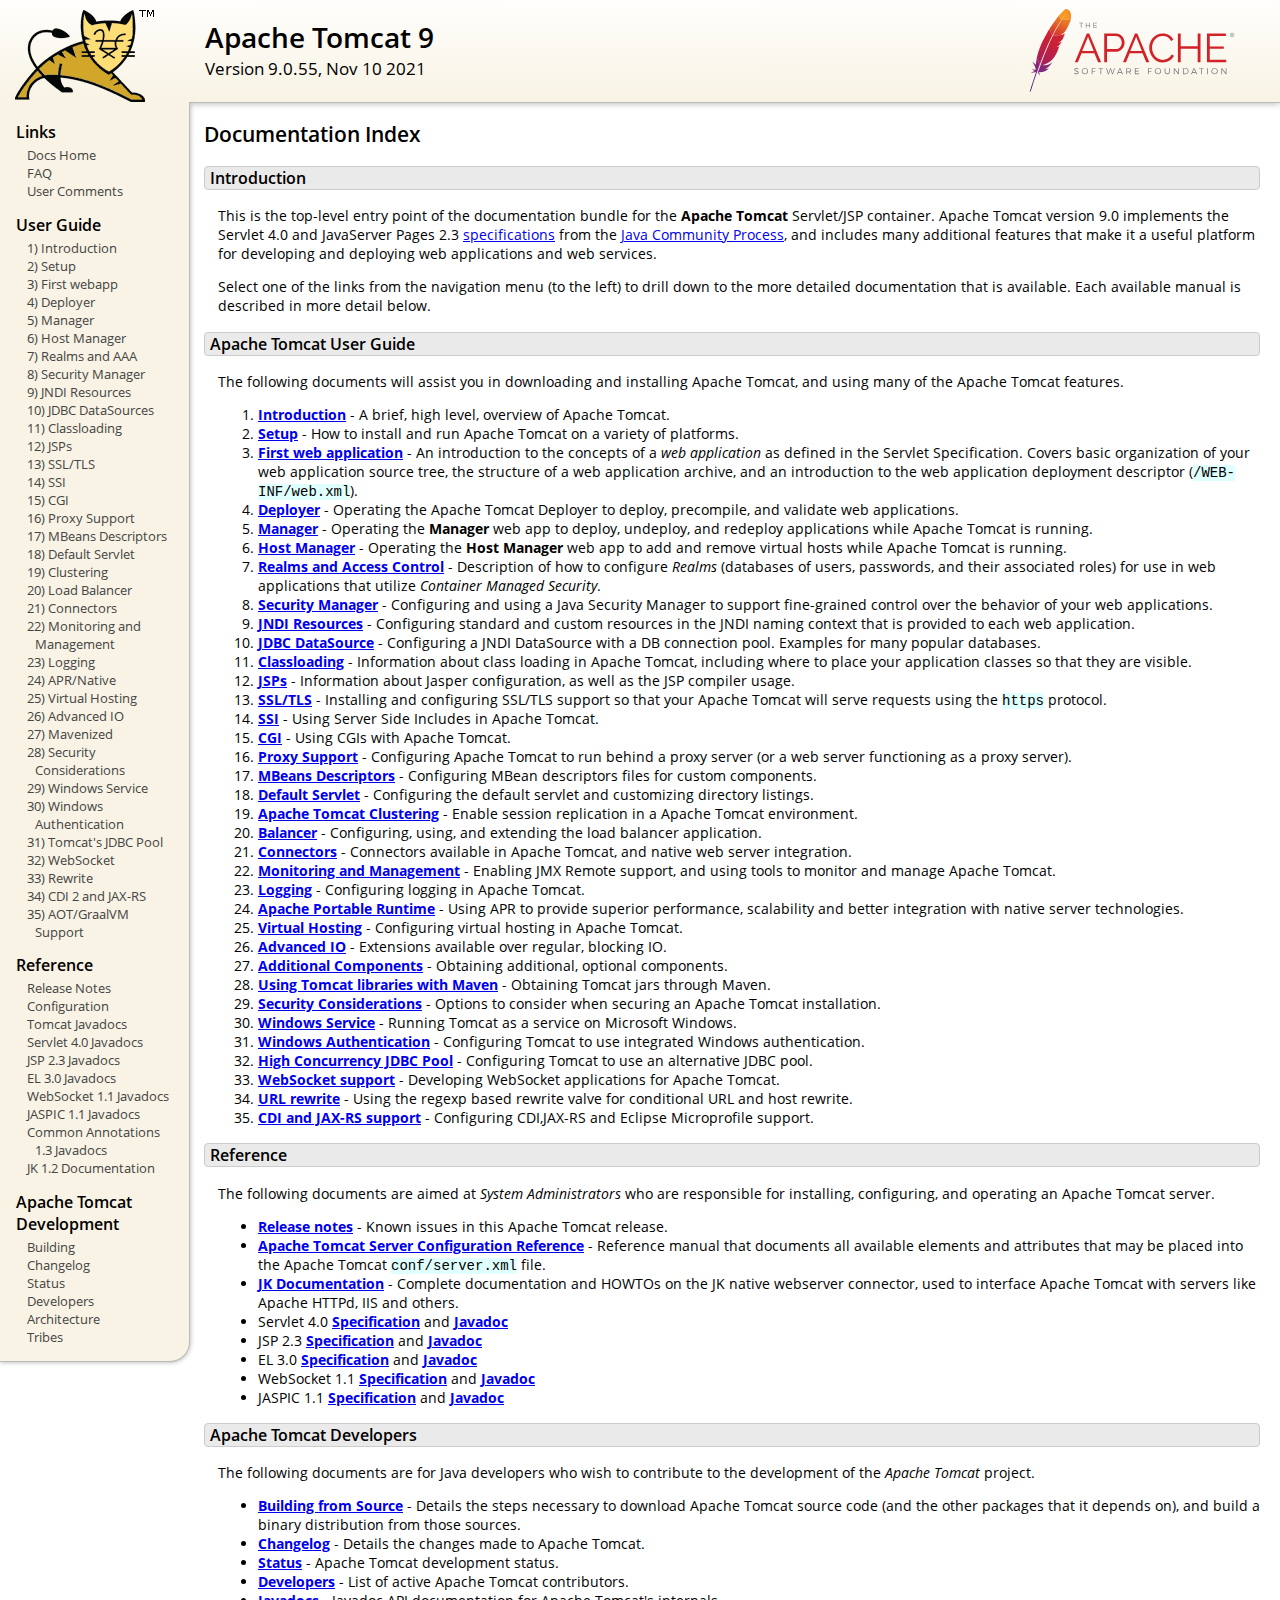
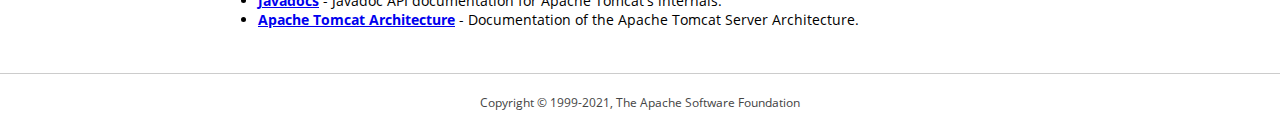
<file: Java Workplace/Template Project/apache-tomcat-9.0.55/webapps/docs/index.html>
<!DOCTYPE html SYSTEM "about:legacy-compat">
<html lang="en"><head><META http-equiv="Content-Type" content="text/html; charset=UTF-8"><link href="./images/docs-stylesheet.css" rel="stylesheet" type="text/css"><title>Apache Tomcat 9 (9.0.55) - Documentation Index</title><meta name="author" content="Craig R. McClanahan"><meta name="author" content="Remy Maucherat"><meta name="author" content="Yoav Shapira"></head><body><div id="wrapper"><header><div id="header"><div><div><div class="logo noPrint"><a href="https://tomcat.apache.org/"><img alt="Tomcat Home" src="./images/tomcat.png"></a></div><div style="height: 1px;"></div><div class="asfLogo noPrint"><a href="https://www.apache.org/" target="_blank"><img src="./images/asf-logo.svg" alt="The Apache Software Foundation" style="width: 266px; height: 83px;"></a></div><h1>Apache Tomcat 9</h1><div class="versionInfo">
            Version 9.0.55,
            <time datetime="2021-11-10">Nov 10 2021</time></div><div style="height: 1px;"></div><div style="clear: left;"></div></div></div></div></header><div id="middle"><div><div id="mainLeft" class="noprint"><div><nav><div><h2>Links</h2><ul><li><a href="index.html">Docs Home</a></li><li><a href="https://wiki.apache.org/tomcat/FAQ">FAQ</a></li><li><a href="#comments_section">User Comments</a></li></ul></div><div><h2>User Guide</h2><ul><li><a href="introduction.html">1) Introduction</a></li><li><a href="setup.html">2) Setup</a></li><li><a href="appdev/index.html">3) First webapp</a></li><li><a href="deployer-howto.html">4) Deployer</a></li><li><a href="manager-howto.html">5) Manager</a></li><li><a href="host-manager-howto.html">6) Host Manager</a></li><li><a href="realm-howto.html">7) Realms and AAA</a></li><li><a href="security-manager-howto.html">8) Security Manager</a></li><li><a href="jndi-resources-howto.html">9) JNDI Resources</a></li><li><a href="jndi-datasource-examples-howto.html">10) JDBC DataSources</a></li><li><a href="class-loader-howto.html">11) Classloading</a></li><li><a href="jasper-howto.html">12) JSPs</a></li><li><a href="ssl-howto.html">13) SSL/TLS</a></li><li><a href="ssi-howto.html">14) SSI</a></li><li><a href="cgi-howto.html">15) CGI</a></li><li><a href="proxy-howto.html">16) Proxy Support</a></li><li><a href="mbeans-descriptors-howto.html">17) MBeans Descriptors</a></li><li><a href="default-servlet.html">18) Default Servlet</a></li><li><a href="cluster-howto.html">19) Clustering</a></li><li><a href="balancer-howto.html">20) Load Balancer</a></li><li><a href="connectors.html">21) Connectors</a></li><li><a href="monitoring.html">22) Monitoring and Management</a></li><li><a href="logging.html">23) Logging</a></li><li><a href="apr.html">24) APR/Native</a></li><li><a href="virtual-hosting-howto.html">25) Virtual Hosting</a></li><li><a href="aio.html">26) Advanced IO</a></li><li><a href="maven-jars.html">27) Mavenized</a></li><li><a href="security-howto.html">28) Security Considerations</a></li><li><a href="windows-service-howto.html">29) Windows Service</a></li><li><a href="windows-auth-howto.html">30) Windows Authentication</a></li><li><a href="jdbc-pool.html">31) Tomcat's JDBC Pool</a></li><li><a href="web-socket-howto.html">32) WebSocket</a></li><li><a href="rewrite.html">33) Rewrite</a></li><li><a href="cdi.html">34) CDI 2 and JAX-RS</a></li><li><a href="graal.html">35) AOT/GraalVM Support</a></li></ul></div><div><h2>Reference</h2><ul><li><a href="RELEASE-NOTES.txt">Release Notes</a></li><li><a href="config/index.html">Configuration</a></li><li><a href="api/index.html">Tomcat Javadocs</a></li><li><a href="servletapi/index.html">Servlet 4.0 Javadocs</a></li><li><a href="jspapi/index.html">JSP 2.3 Javadocs</a></li><li><a href="elapi/index.html">EL 3.0 Javadocs</a></li><li><a href="websocketapi/index.html">WebSocket 1.1 Javadocs</a></li><li><a href="jaspicapi/index.html">JASPIC 1.1 Javadocs</a></li><li><a href="annotationapi/index.html">Common Annotations 1.3 Javadocs</a></li><li><a href="https://tomcat.apache.org/connectors-doc/">JK 1.2 Documentation</a></li></ul></div><div><h2>Apache Tomcat Development</h2><ul><li><a href="building.html">Building</a></li><li><a href="changelog.html">Changelog</a></li><li><a href="https://wiki.apache.org/tomcat/TomcatVersions">Status</a></li><li><a href="developers.html">Developers</a></li><li><a href="architecture/index.html">Architecture</a></li><li><a href="tribes/introduction.html">Tribes</a></li></ul></div></nav></div></div><div id="mainRight"><div id="content"><h2>Documentation Index</h2><h3 id="Introduction">Introduction</h3><div class="text">

<p>This is the top-level entry point of the documentation bundle for the
<strong>Apache Tomcat</strong> Servlet/JSP container.  Apache Tomcat version
9.0 implements the Servlet 4.0 and JavaServer Pages 2.3
<a href="https://wiki.apache.org/tomcat/Specifications">specifications</a> from the
<a href="https://www.jcp.org">Java Community Process</a>, and includes many
additional features that make it a useful platform for developing and deploying
web applications and web services.</p>

<p>Select one of the links from the navigation menu (to the left) to drill
down to the more detailed documentation that is available.  Each available
manual is described in more detail below.</p>

</div><h3 id="Apache_Tomcat_User_Guide">Apache Tomcat User Guide</h3><div class="text">

<p>The following documents will assist you in downloading and installing
Apache Tomcat, and using many of the Apache Tomcat features.</p>

<ol>
<li><a href="introduction.html"><strong>Introduction</strong></a> - A
    brief, high level, overview of Apache Tomcat.</li>
<li><a href="setup.html"><strong>Setup</strong></a> - How to install and run
    Apache Tomcat on a variety of platforms.</li>
<li><a href="appdev/index.html"><strong>First web application</strong></a>
    - An introduction to the concepts of a <em>web application</em> as defined
    in the Servlet Specification.  Covers basic organization of your web application
    source tree, the structure of a web application archive, and an
    introduction to the web application deployment descriptor
    (<code>/WEB-INF/web.xml</code>).</li>
<li><a href="deployer-howto.html"><strong>Deployer</strong></a> -
    Operating the Apache Tomcat Deployer to deploy, precompile, and validate web
    applications.</li>
<li><a href="manager-howto.html"><strong>Manager</strong></a> -
    Operating the <strong>Manager</strong> web app to deploy, undeploy, and
    redeploy applications while Apache Tomcat is running.</li>
<li><a href="host-manager-howto.html"><strong>Host Manager</strong></a> -
    Operating the <strong>Host Manager</strong> web app to add and remove
    virtual hosts while Apache Tomcat is running.</li>
<li><a href="realm-howto.html"><strong>Realms and Access Control</strong></a>
    - Description of how to configure <em>Realms</em> (databases of users,
    passwords, and their associated roles) for use in web applications that
    utilize <em>Container Managed Security</em>.</li>
<li><a href="security-manager-howto.html"><strong>Security Manager</strong></a>
    - Configuring and using a Java Security Manager to
    support fine-grained control over the behavior of your web applications.
    </li>
<li><a href="jndi-resources-howto.html"><strong>JNDI Resources</strong></a>
    - Configuring standard and custom resources in the JNDI naming context
    that is provided to each web application.</li>
<li><a href="jndi-datasource-examples-howto.html">
    <strong>JDBC DataSource</strong></a>
    - Configuring a JNDI DataSource with a DB connection pool.
    Examples for many popular databases.</li>
<li><a href="class-loader-howto.html"><strong>Classloading</strong></a>
    - Information about class loading in Apache Tomcat, including where to place
    your application classes so that they are visible.</li>
<li><a href="jasper-howto.html"><strong>JSPs</strong></a>
    - Information about Jasper configuration, as well as the JSP compiler
    usage.</li>
<li><a href="ssl-howto.html"><strong>SSL/TLS</strong></a> -
    Installing and configuring SSL/TLS support so that your Apache Tomcat will
    serve requests using the <code>https</code> protocol.</li>
<li><a href="ssi-howto.html"><strong>SSI</strong></a> -
    Using Server Side Includes in Apache Tomcat.</li>
<li><a href="cgi-howto.html"><strong>CGI</strong></a> -
    Using CGIs with Apache Tomcat.</li>
<li><a href="proxy-howto.html"><strong>Proxy Support</strong></a> -
    Configuring Apache Tomcat to run behind a proxy server (or a web server
    functioning as a proxy server).</li>
<li><a href="mbeans-descriptors-howto.html"><strong>MBeans Descriptors</strong></a> -
    Configuring MBean descriptors files for custom components.</li>
<li><a href="default-servlet.html"><strong>Default Servlet</strong></a> -
    Configuring the default servlet and customizing directory listings.</li>
<li><a href="cluster-howto.html"><strong>Apache Tomcat Clustering</strong></a> -
    Enable session replication in a Apache Tomcat environment.</li>
<li><a href="balancer-howto.html"><strong>Balancer</strong></a> -
    Configuring, using, and extending the load balancer application.</li>
<li><a href="connectors.html"><strong>Connectors</strong></a> -
    Connectors available in Apache Tomcat, and native web server integration.</li>
<li><a href="monitoring.html"><strong>Monitoring and Management</strong></a> -
    Enabling JMX Remote support, and using tools to monitor and manage Apache Tomcat.</li>
<li><a href="logging.html"><strong>Logging</strong></a> -
    Configuring logging in Apache Tomcat.</li>
<li><a href="apr.html"><strong>Apache Portable Runtime</strong></a> -
    Using APR to provide superior performance, scalability and better
    integration with native server technologies.</li>
<li><a href="virtual-hosting-howto.html"><strong>Virtual Hosting</strong></a> -
    Configuring virtual hosting in Apache Tomcat.</li>
<li><a href="aio.html"><strong>Advanced IO</strong></a> -
    Extensions available over regular, blocking IO.</li>
<li><a href="extras.html"><strong>Additional Components</strong></a> -
    Obtaining additional, optional components.</li>
<li><a href="maven-jars.html"><strong>Using Tomcat libraries with Maven</strong></a> -
    Obtaining Tomcat jars through Maven.</li>
<li><a href="security-howto.html"><strong>Security Considerations</strong></a> -
    Options to consider when securing an Apache Tomcat installation.</li>
<li><a href="windows-service-howto.html"><strong>Windows Service</strong></a> -
    Running Tomcat as a service on Microsoft Windows.</li>
<li><a href="windows-auth-howto.html"><strong>Windows Authentication</strong></a> -
    Configuring Tomcat to use integrated Windows authentication.</li>
<li><a href="jdbc-pool.html"><strong>High Concurrency JDBC Pool</strong></a> -
    Configuring Tomcat to use an alternative JDBC pool.</li>
<li><a href="web-socket-howto.html"><strong>WebSocket support</strong></a> -
    Developing WebSocket applications for Apache Tomcat.</li>
<li><a href="rewrite.html"><strong>URL rewrite</strong></a> -
    Using the regexp based rewrite valve for conditional URL and host rewrite.</li>
<li><a href="cdi.html"><strong>CDI and JAX-RS support</strong></a> -
    Configuring CDI,JAX-RS and Eclipse Microprofile support.</li>
</ol>

</div><h3 id="Reference">Reference</h3><div class="text">

<p>The following documents are aimed at <em>System Administrators</em> who
are responsible for installing, configuring, and operating an Apache Tomcat server.
</p>
<ul>
<li><a href="RELEASE-NOTES.txt"><strong>Release notes</strong></a>
    - Known issues in this Apache Tomcat release.
    </li>
<li><a href="config/index.html"><strong>Apache Tomcat Server Configuration Reference</strong></a>
    - Reference manual that documents all available elements and attributes
      that may be placed into the Apache Tomcat <code>conf/server.xml</code> file.
    </li>
<li><a href="https://tomcat.apache.org/connectors-doc/index.html"><strong>JK Documentation</strong></a>
    - Complete documentation and HOWTOs on the JK native webserver connector,
      used to interface Apache Tomcat with servers like Apache HTTPd, IIS
      and others.</li>
<li>Servlet 4.0
    <a href="https://jcp.org/aboutJava/communityprocess/final/jsr369/index.html">
    <strong>Specification</strong></a> and
    <a href="https://javaee.github.io/javaee-spec/javadocs/javax/servlet/package-summary.html">
    <strong>Javadoc</strong></a>
    </li>
<li>JSP 2.3
    <a href="https://jcp.org/aboutJava/communityprocess/mrel/jsr245/index2.html">
    <strong>Specification</strong></a> and
    <a href="http://docs.oracle.com/javaee/7/api/javax/servlet/jsp/package-summary.html">
    <strong>Javadoc</strong></a>
    </li>
<li>EL 3.0
    <a href="https://jcp.org/aboutJava/communityprocess/final/jsr341/index.html">
    <strong>Specification</strong></a> and
    <a href="http://docs.oracle.com/javaee/7/api/javax/el/package-summary.html">
    <strong>Javadoc</strong></a>
    </li>
<li>WebSocket 1.1
    <a href="https://jcp.org/aboutJava/communityprocess/mrel/jsr356/index.html">
    <strong>Specification</strong></a> and
    <a href="http://docs.oracle.com/javaee/7/api/javax/websocket/package-summary.html">
    <strong>Javadoc</strong></a>
    </li>
<li>JASPIC 1.1
    <a href="https://jcp.org/aboutJava/communityprocess/mrel/jsr196/index.html">
    <strong>Specification</strong></a> and
    <a href="http://docs.oracle.com/javaee/7/api/javax/security/auth/message/package-summary.html">
    <strong>Javadoc</strong></a>
    </li>
</ul>

</div><h3 id="Apache_Tomcat_Developers">Apache Tomcat Developers</h3><div class="text">

<p>The following documents are for Java developers who wish to contribute to
the development of the <em>Apache Tomcat</em> project.</p>
<ul>
<li><a href="building.html"><strong>Building from Source</strong></a> -
    Details the steps necessary to download Apache Tomcat source code (and the
    other packages that it depends on), and build a binary distribution from
    those sources.
    </li>
<li><a href="changelog.html"><strong>Changelog</strong></a> - Details the
    changes made to Apache Tomcat.
    </li>
<li><a href="https://wiki.apache.org/tomcat/TomcatVersions"><strong>Status</strong></a> -
    Apache Tomcat development status.
    </li>
<li><a href="developers.html"><strong>Developers</strong></a> - List of active
    Apache Tomcat contributors.
    </li>
<li><a href="api/index.html"><strong>Javadocs</strong></a>
    - Javadoc API documentation for Apache Tomcat's internals.</li>
<li><a href="architecture/index.html"><strong>Apache Tomcat Architecture</strong></a>
    - Documentation of the Apache Tomcat Server Architecture.</li>
</ul>

</div></div></div></div></div><footer><div id="footer">
    Copyright &copy; 1999-2021, The Apache Software Foundation
    </div></footer></div></body></html>
</file>
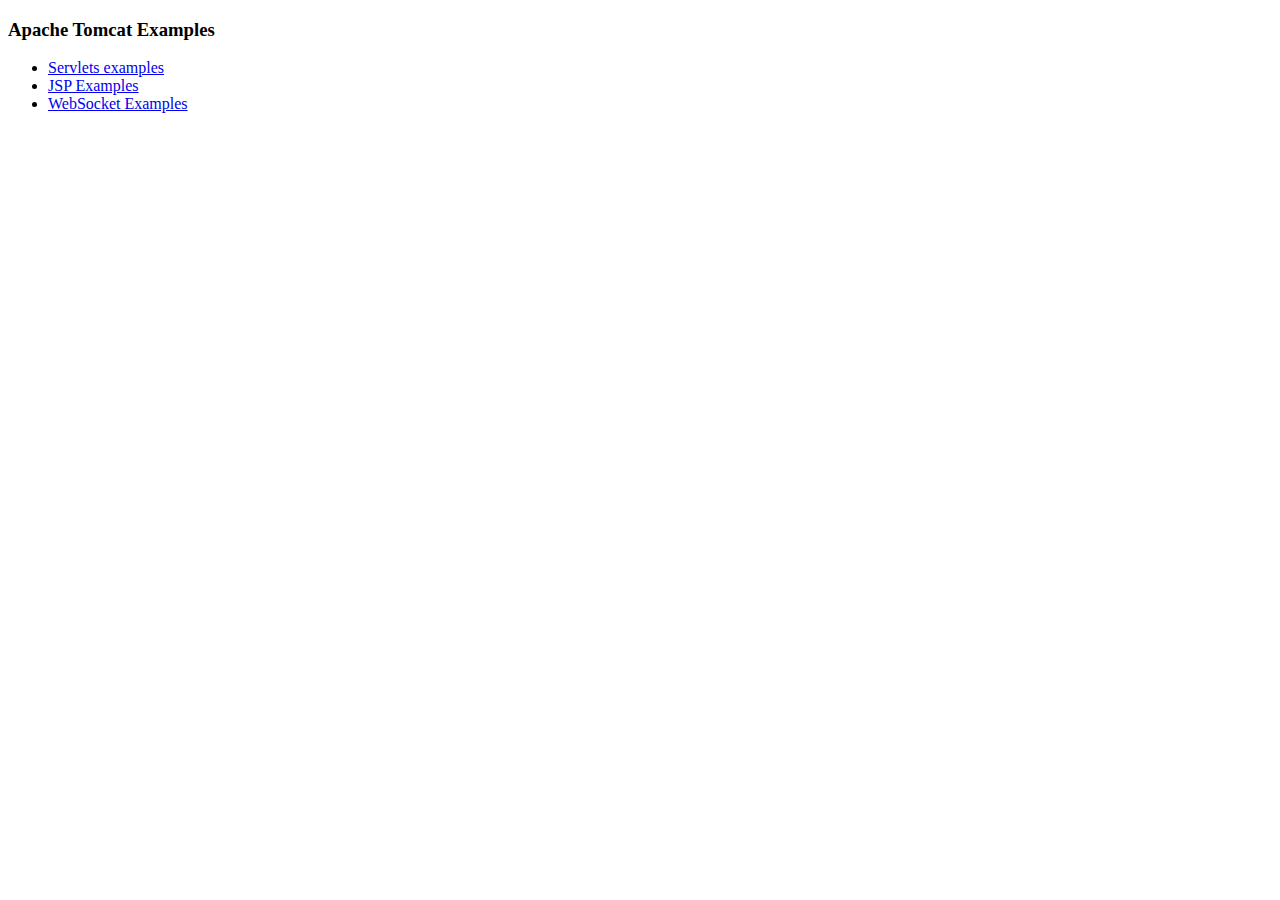
<file: Java Workplace/Template Project/apache-tomcat-9.0.55/webapps/examples/index.html>
<!--
  Licensed to the Apache Software Foundation (ASF) under one or more
  contributor license agreements.  See the NOTICE file distributed with
  this work for additional information regarding copyright ownership.
  The ASF licenses this file to You under the Apache License, Version 2.0
  (the "License"); you may not use this file except in compliance with
  the License.  You may obtain a copy of the License at

      http://www.apache.org/licenses/LICENSE-2.0

  Unless required by applicable law or agreed to in writing, software
  distributed under the License is distributed on an "AS IS" BASIS,
  WITHOUT WARRANTIES OR CONDITIONS OF ANY KIND, either express or implied.
  See the License for the specific language governing permissions and
  limitations under the License.
-->
<!DOCTYPE HTML><html lang="en"><head>
<meta charset="UTF-8">
<title>Apache Tomcat Examples</title>
</head>
<body>
<p>
<h3>Apache Tomcat Examples</H3>
<p></p>
<ul>
<li><a href="servlets">Servlets examples</a></li>
<li><a href="jsp">JSP Examples</a></li>
<li><a href="websocket/index.xhtml">WebSocket Examples</a></li>
</ul>
</body></html>
</file>
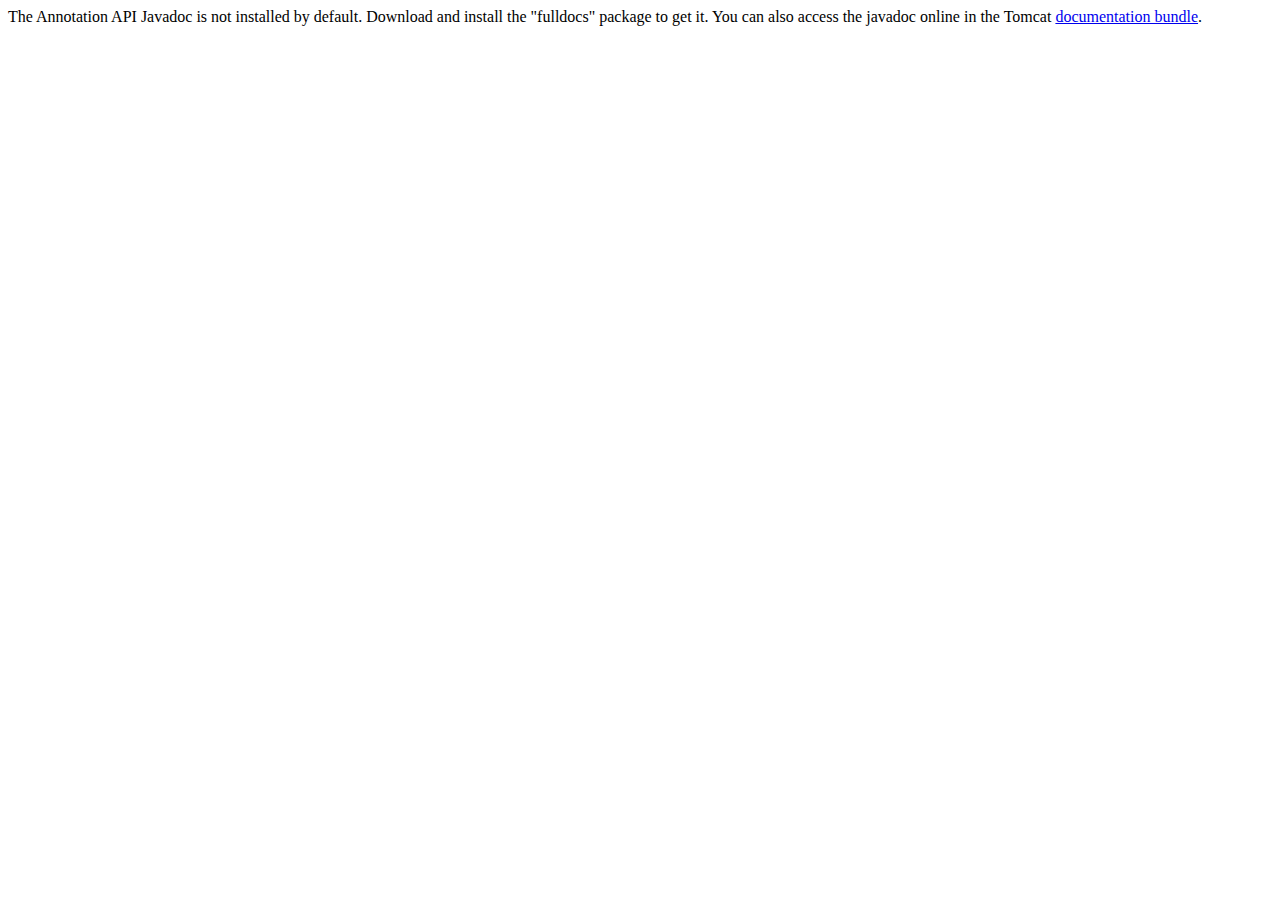
<file: Java Workplace/Template Project/apache-tomcat-9.0.55/webapps/docs/annotationapi/index.html>
<!--
  Licensed to the Apache Software Foundation (ASF) under one or more
  contributor license agreements.  See the NOTICE file distributed with
  this work for additional information regarding copyright ownership.
  The ASF licenses this file to You under the Apache License, Version 2.0
  (the "License"); you may not use this file except in compliance with
  the License.  You may obtain a copy of the License at

      http://www.apache.org/licenses/LICENSE-2.0

  Unless required by applicable law or agreed to in writing, software
  distributed under the License is distributed on an "AS IS" BASIS,
  WITHOUT WARRANTIES OR CONDITIONS OF ANY KIND, either express or implied.
  See the License for the specific language governing permissions and
  limitations under the License.
-->
<!DOCTYPE html>
<html>
<head>
    <meta charset="UTF-8" />
    <title>API docs</title>
</head>

<body>

The Annotation API Javadoc is not installed by default. Download and install
the "fulldocs" package to get it.

You can also access the javadoc online in the Tomcat
<a href="https://tomcat.apache.org/tomcat-9.0-doc/">
    documentation bundle</a>.

</body>
</html>
</file>
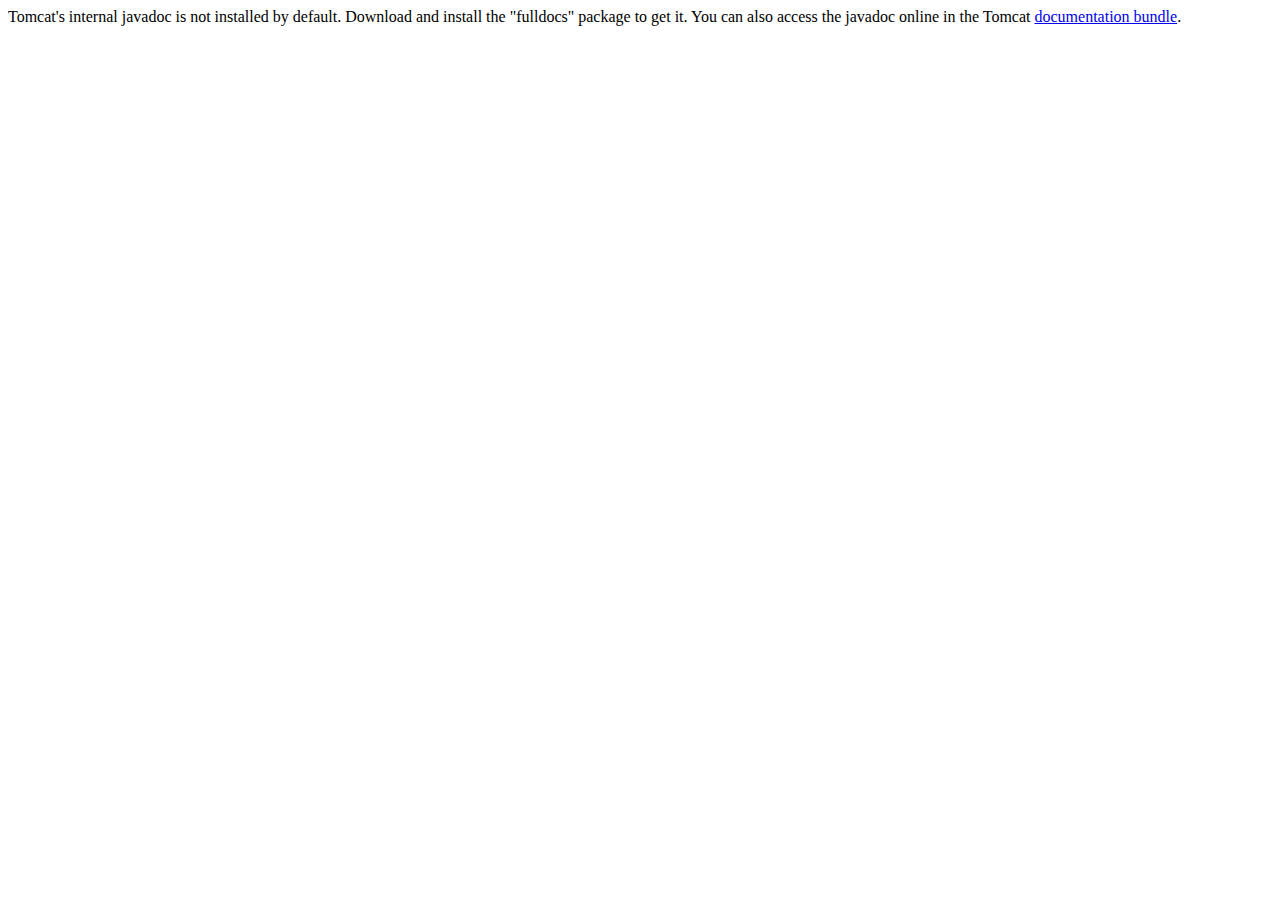
<file: Java Workplace/Template Project/apache-tomcat-9.0.55/webapps/docs/api/index.html>
<!--
  Licensed to the Apache Software Foundation (ASF) under one or more
  contributor license agreements.  See the NOTICE file distributed with
  this work for additional information regarding copyright ownership.
  The ASF licenses this file to You under the Apache License, Version 2.0
  (the "License"); you may not use this file except in compliance with
  the License.  You may obtain a copy of the License at

      http://www.apache.org/licenses/LICENSE-2.0

  Unless required by applicable law or agreed to in writing, software
  distributed under the License is distributed on an "AS IS" BASIS,
  WITHOUT WARRANTIES OR CONDITIONS OF ANY KIND, either express or implied.
  See the License for the specific language governing permissions and
  limitations under the License.
-->
<!DOCTYPE html>
<html>
    <head>
    <meta charset="UTF-8" />
    <title>API docs</title>
</head>

<body>

Tomcat's internal javadoc is not installed by default. Download and install
the "fulldocs" package to get it.

You can also access the javadoc online in the Tomcat
<a href="https://tomcat.apache.org/tomcat-9.0-doc/">
documentation bundle</a>.

</body>
</html>
</file>
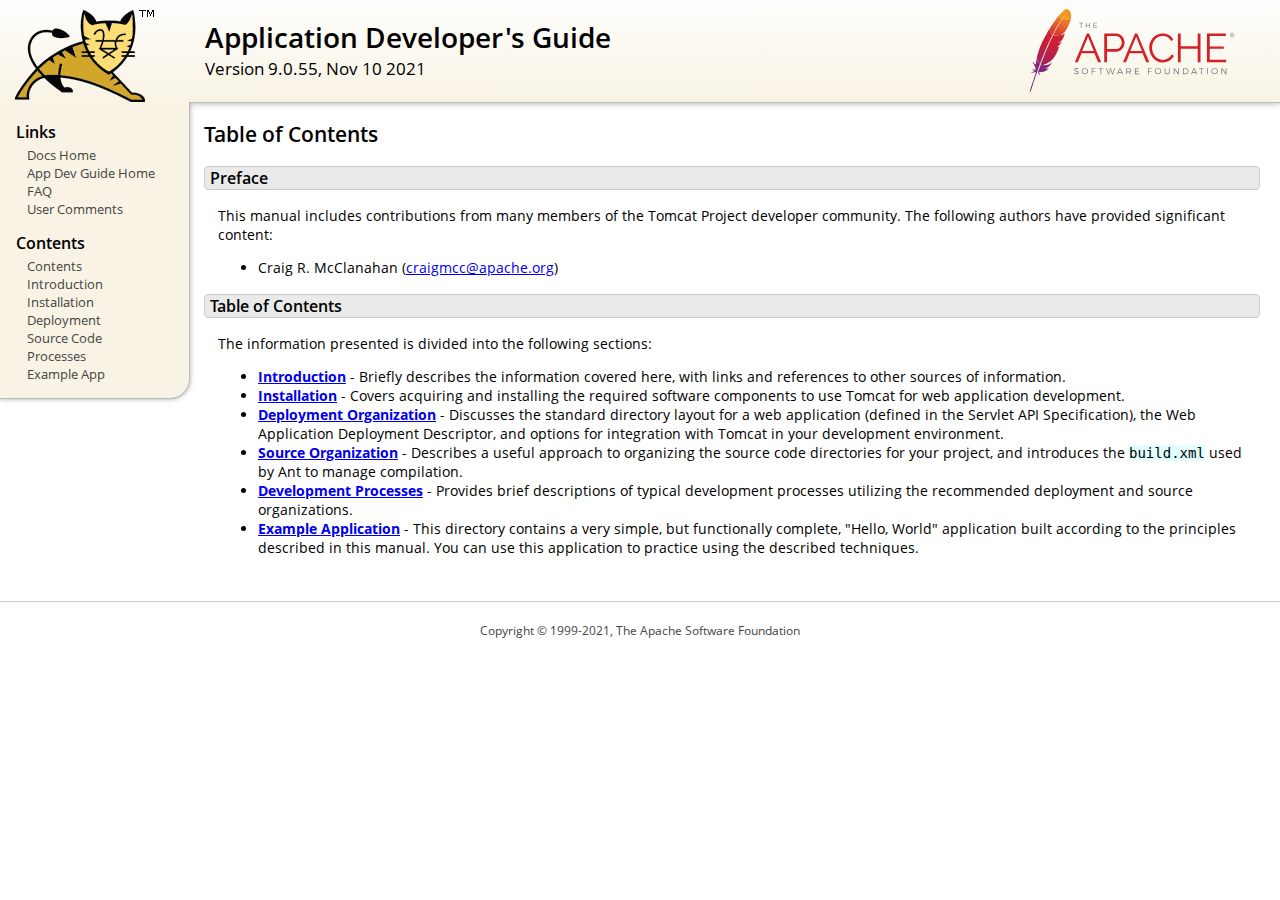
<file: Java Workplace/Template Project/apache-tomcat-9.0.55/webapps/docs/appdev/index.html>
<!DOCTYPE html SYSTEM "about:legacy-compat">
<html lang="en"><head><META http-equiv="Content-Type" content="text/html; charset=UTF-8"><link href="../images/docs-stylesheet.css" rel="stylesheet" type="text/css"><title>Application Developer's Guide (9.0.55) - Table of Contents</title><meta name="author" content="Craig R. McClanahan"></head><body><div id="wrapper"><header><div id="header"><div><div><div class="logo noPrint"><a href="https://tomcat.apache.org/"><img alt="Tomcat Home" src="../images/tomcat.png"></a></div><div style="height: 1px;"></div><div class="asfLogo noPrint"><a href="https://www.apache.org/" target="_blank"><img src="../images/asf-logo.svg" alt="The Apache Software Foundation" style="width: 266px; height: 83px;"></a></div><h1>Application Developer's Guide</h1><div class="versionInfo">
            Version 9.0.55,
            <time datetime="2021-11-10">Nov 10 2021</time></div><div style="height: 1px;"></div><div style="clear: left;"></div></div></div></div></header><div id="middle"><div><div id="mainLeft" class="noprint"><div><nav><div><h2>Links</h2><ul><li><a href="../index.html">Docs Home</a></li><li><a href="index.html">App Dev Guide Home</a></li><li><a href="https://wiki.apache.org/tomcat/FAQ">FAQ</a></li><li><a href="#comments_section">User Comments</a></li></ul></div><div><h2>Contents</h2><ul><li><a href="index.html">Contents</a></li><li><a href="introduction.html">Introduction</a></li><li><a href="installation.html">Installation</a></li><li><a href="deployment.html">Deployment</a></li><li><a href="source.html">Source Code</a></li><li><a href="processes.html">Processes</a></li><li><a href="sample/">Example App</a></li></ul></div></nav></div></div><div id="mainRight"><div id="content"><h2>Table of Contents</h2><h3 id="Preface">Preface</h3><div class="text">

<p>This manual includes contributions from many members of the Tomcat Project
developer community.  The following authors have provided significant content:
</p>
<ul>
<li>Craig R. McClanahan
    (<a href="mailto:craigmcc@apache.org">craigmcc@apache.org</a>)</li>
</ul>

</div><h3 id="Table_of_Contents">Table of Contents</h3><div class="text">

<p>The information presented is divided into the following sections:</p>
<ul>
<li><a href="introduction.html"><strong>Introduction</strong></a> -
    Briefly describes the information covered here, with
    links and references to other sources of information.</li>
<li><a href="installation.html"><strong>Installation</strong></a> -
    Covers acquiring and installing the required software
    components to use Tomcat for web application development.</li>
<li><a href="deployment.html"><strong>Deployment Organization</strong></a> -
    Discusses the standard directory layout for a web application
    (defined in the Servlet API Specification), the Web Application
    Deployment Descriptor, and options for integration with Tomcat
    in your development environment.</li>
<li><a href="source.html"><strong>Source Organization</strong></a> -
    Describes a useful approach to organizing the source code
    directories for your project, and introduces the
    <code>build.xml</code> used by Ant to manage compilation.</li>
<li><a href="processes.html"><strong>Development Processes</strong></a> -
    Provides brief descriptions of typical development processes
    utilizing the recommended deployment and source organizations.</li>
<li><a href="sample/" target="_blank"><strong>Example Application</strong></a> -
    This directory contains a very simple, but functionally complete,
    "Hello, World" application built according to the principles
    described in this manual.  You can use this application to
    practice using the described techniques.</li>
</ul>

</div></div></div></div></div><footer><div id="footer">
    Copyright &copy; 1999-2021, The Apache Software Foundation
    </div></footer></div></body></html>
</file>
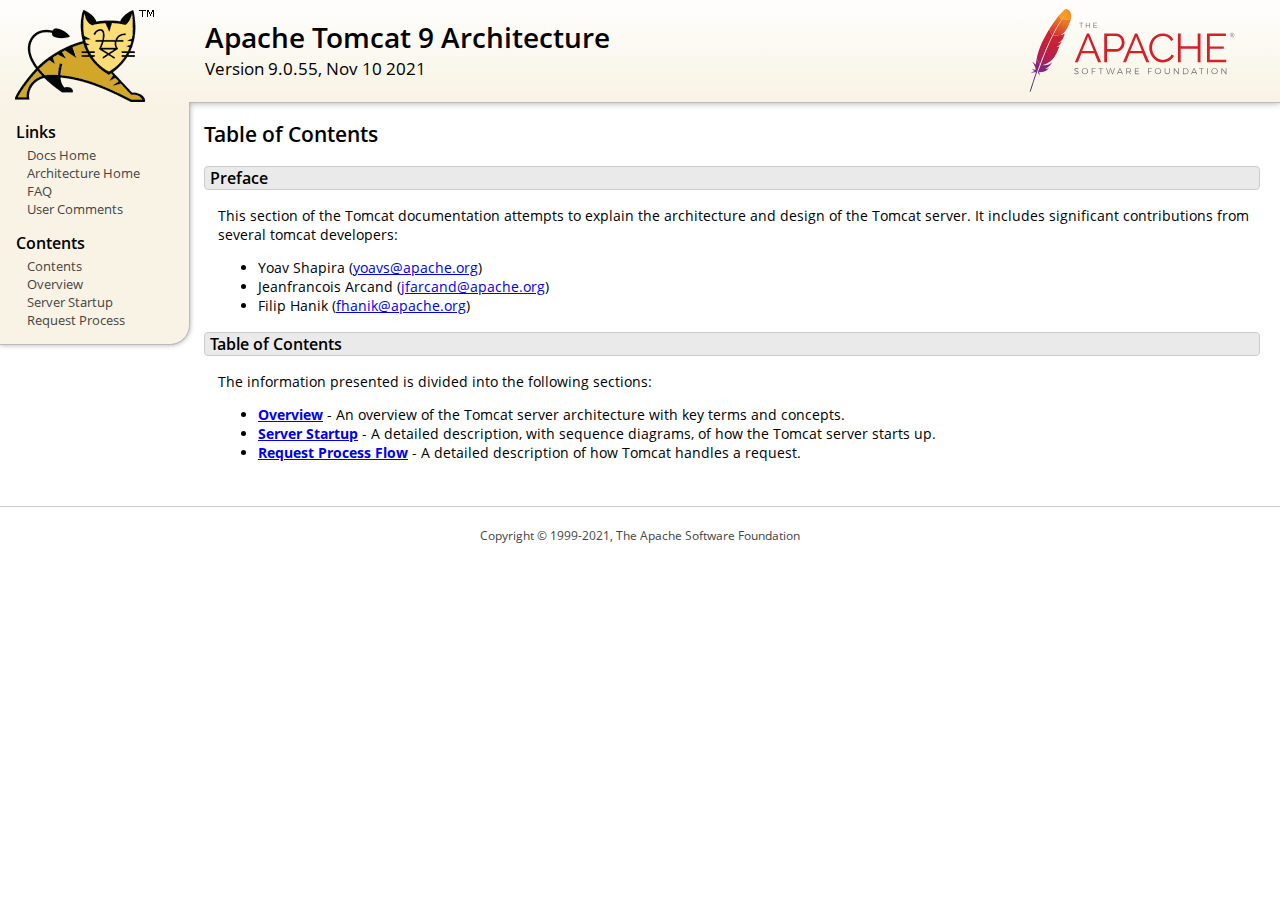
<file: Java Workplace/Template Project/apache-tomcat-9.0.55/webapps/docs/architecture/index.html>
<!DOCTYPE html SYSTEM "about:legacy-compat">
<html lang="en"><head><META http-equiv="Content-Type" content="text/html; charset=UTF-8"><link href="../images/docs-stylesheet.css" rel="stylesheet" type="text/css"><title>Apache Tomcat 9 Architecture (9.0.55) - Table of Contents</title><meta name="author" content="Yoav Shapira"></head><body><div id="wrapper"><header><div id="header"><div><div><div class="logo noPrint"><a href="https://tomcat.apache.org/"><img alt="Tomcat Home" src="../images/tomcat.png"></a></div><div style="height: 1px;"></div><div class="asfLogo noPrint"><a href="https://www.apache.org/" target="_blank"><img src="../images/asf-logo.svg" alt="The Apache Software Foundation" style="width: 266px; height: 83px;"></a></div><h1>Apache Tomcat 9 Architecture</h1><div class="versionInfo">
            Version 9.0.55,
            <time datetime="2021-11-10">Nov 10 2021</time></div><div style="height: 1px;"></div><div style="clear: left;"></div></div></div></div></header><div id="middle"><div><div id="mainLeft" class="noprint"><div><nav><div><h2>Links</h2><ul><li><a href="../index.html">Docs Home</a></li><li><a href="index.html">Architecture Home</a></li><li><a href="https://wiki.apache.org/tomcat/FAQ">FAQ</a></li><li><a href="#comments_section">User Comments</a></li></ul></div><div><h2>Contents</h2><ul><li><a href="index.html">Contents</a></li><li><a href="overview.html">Overview</a></li><li><a href="startup.html">Server Startup</a></li><li><a href="requestProcess.html">Request Process</a></li></ul></div></nav></div></div><div id="mainRight"><div id="content"><h2>Table of Contents</h2><h3 id="Preface">Preface</h3><div class="text">

<p>This section of the Tomcat documentation attempts to explain
the architecture and design of the Tomcat server.  It includes significant
contributions from several tomcat developers:
</p>
<ul>
<li>Yoav Shapira
    (<a href="mailto:yoavs@apache.org">yoavs@apache.org</a>)</li>
<li>Jeanfrancois Arcand
    (<a href="mailto:jfarcand@apache.org">jfarcand@apache.org</a>)</li>
<li>Filip Hanik
    (<a href="mailto:fhanik@apache.org">fhanik@apache.org</a>)</li>
</ul>

</div><h3 id="Table_of_Contents">Table of Contents</h3><div class="text">

<p>The information presented is divided into the following sections:</p>
<ul>
<li><a href="overview.html"><strong>Overview</strong></a> -
    An overview of the Tomcat server architecture with key terms
    and concepts.</li>
<li><a href="startup.html"><strong>Server Startup</strong></a> -
    A detailed description, with sequence diagrams, of how the Tomcat
    server starts up.</li>
<li><a href="requestProcess.html"><strong>Request Process Flow</strong></a> -
    A detailed description of how Tomcat handles a request.</li>
</ul>

</div></div></div></div></div><footer><div id="footer">
    Copyright &copy; 1999-2021, The Apache Software Foundation
    </div></footer></div></body></html>
</file>
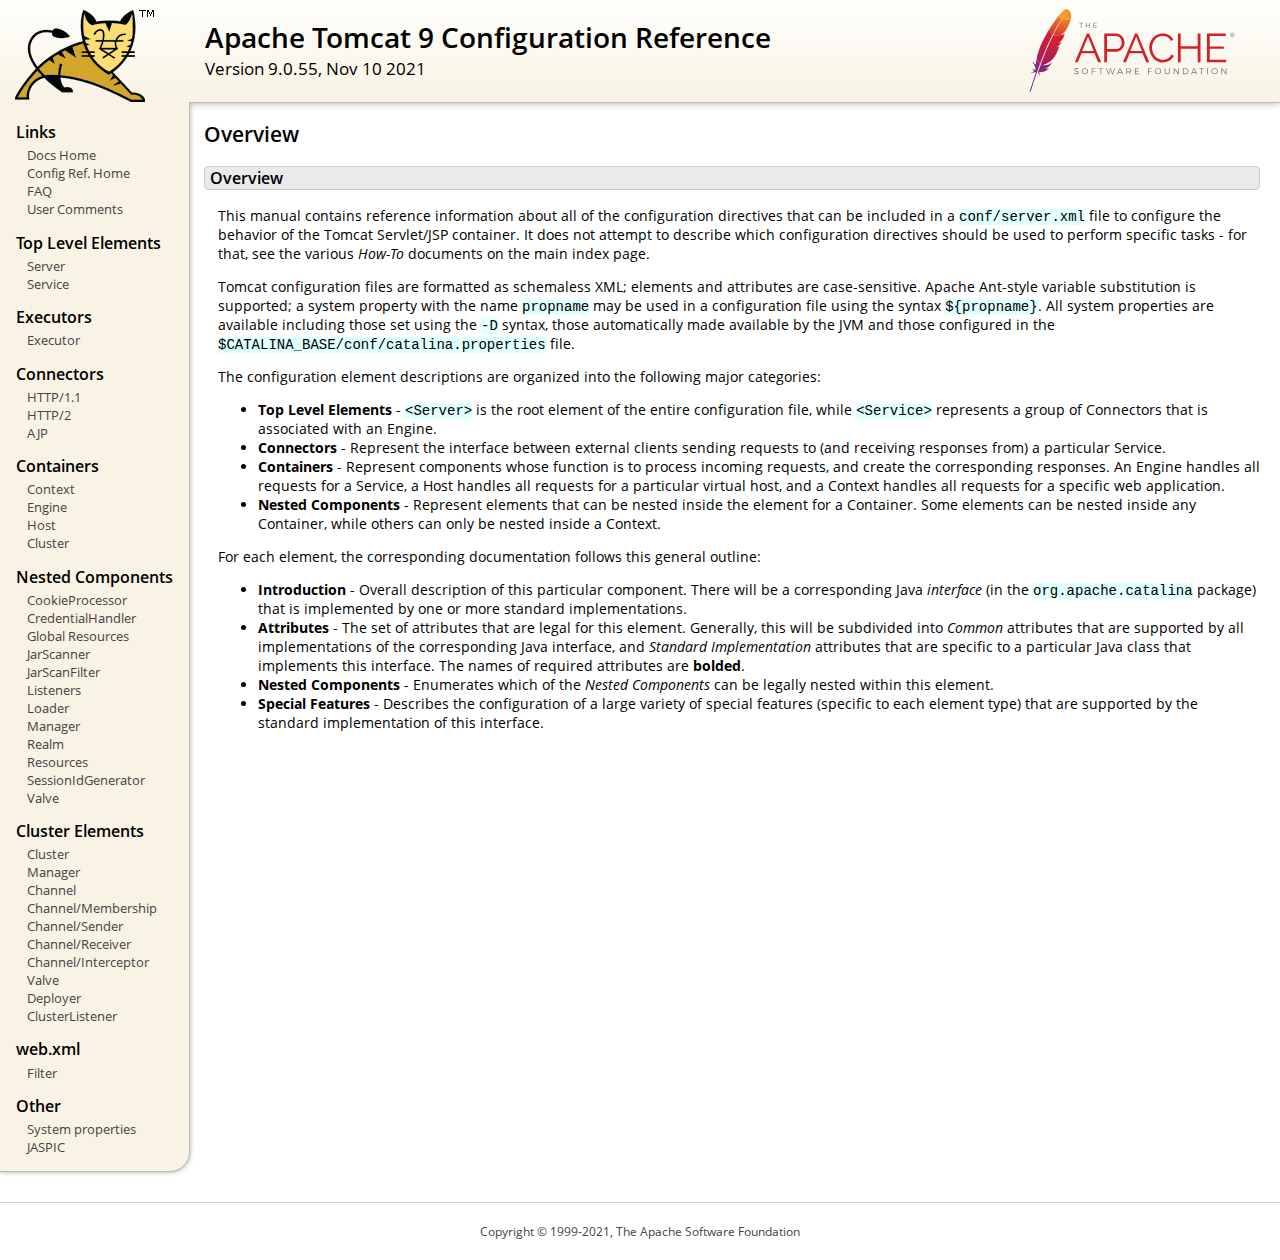
<file: Java Workplace/Template Project/apache-tomcat-9.0.55/webapps/docs/config/index.html>
<!DOCTYPE html SYSTEM "about:legacy-compat">
<html lang="en"><head><META http-equiv="Content-Type" content="text/html; charset=UTF-8"><link href="../images/docs-stylesheet.css" rel="stylesheet" type="text/css"><title>Apache Tomcat 9 Configuration Reference (9.0.55) - Overview</title><meta name="author" content="Craig R. McClanahan"></head><body><div id="wrapper"><header><div id="header"><div><div><div class="logo noPrint"><a href="https://tomcat.apache.org/"><img alt="Tomcat Home" src="../images/tomcat.png"></a></div><div style="height: 1px;"></div><div class="asfLogo noPrint"><a href="https://www.apache.org/" target="_blank"><img src="../images/asf-logo.svg" alt="The Apache Software Foundation" style="width: 266px; height: 83px;"></a></div><h1>Apache Tomcat 9 Configuration Reference</h1><div class="versionInfo">
            Version 9.0.55,
            <time datetime="2021-11-10">Nov 10 2021</time></div><div style="height: 1px;"></div><div style="clear: left;"></div></div></div></div></header><div id="middle"><div><div id="mainLeft" class="noprint"><div><nav><div><h2>Links</h2><ul><li><a href="../index.html">Docs Home</a></li><li><a href="index.html">Config Ref. Home</a></li><li><a href="https://wiki.apache.org/tomcat/FAQ">FAQ</a></li><li><a href="#comments_section">User Comments</a></li></ul></div><div><h2>Top Level Elements</h2><ul><li><a href="server.html">Server</a></li><li><a href="service.html">Service</a></li></ul></div><div><h2>Executors</h2><ul><li><a href="executor.html">Executor</a></li></ul></div><div><h2>Connectors</h2><ul><li><a href="http.html">HTTP/1.1</a></li><li><a href="http2.html">HTTP/2</a></li><li><a href="ajp.html">AJP</a></li></ul></div><div><h2>Containers</h2><ul><li><a href="context.html">Context</a></li><li><a href="engine.html">Engine</a></li><li><a href="host.html">Host</a></li><li><a href="cluster.html">Cluster</a></li></ul></div><div><h2>Nested Components</h2><ul><li><a href="cookie-processor.html">CookieProcessor</a></li><li><a href="credentialhandler.html">CredentialHandler</a></li><li><a href="globalresources.html">Global Resources</a></li><li><a href="jar-scanner.html">JarScanner</a></li><li><a href="jar-scan-filter.html">JarScanFilter</a></li><li><a href="listeners.html">Listeners</a></li><li><a href="loader.html">Loader</a></li><li><a href="manager.html">Manager</a></li><li><a href="realm.html">Realm</a></li><li><a href="resources.html">Resources</a></li><li><a href="sessionidgenerator.html">SessionIdGenerator</a></li><li><a href="valve.html">Valve</a></li></ul></div><div><h2>Cluster Elements</h2><ul><li><a href="cluster.html">Cluster</a></li><li><a href="cluster-manager.html">Manager</a></li><li><a href="cluster-channel.html">Channel</a></li><li><a href="cluster-membership.html">Channel/Membership</a></li><li><a href="cluster-sender.html">Channel/Sender</a></li><li><a href="cluster-receiver.html">Channel/Receiver</a></li><li><a href="cluster-interceptor.html">Channel/Interceptor</a></li><li><a href="cluster-valve.html">Valve</a></li><li><a href="cluster-deployer.html">Deployer</a></li><li><a href="cluster-listener.html">ClusterListener</a></li></ul></div><div><h2>web.xml</h2><ul><li><a href="filter.html">Filter</a></li></ul></div><div><h2>Other</h2><ul><li><a href="systemprops.html">System properties</a></li><li><a href="jaspic.html">JASPIC</a></li></ul></div></nav></div></div><div id="mainRight"><div id="content"><h2>Overview</h2><h3 id="Overview">Overview</h3><div class="text">

<p>This manual contains reference information about all of the configuration
directives that can be included in a <code>conf/server.xml</code> file to
configure the behavior of the Tomcat Servlet/JSP container.  It does not
attempt to describe which configuration directives should be used to perform
specific tasks - for that, see the various <em>How-To</em> documents on the
main index page.</p>

<p>Tomcat configuration files are formatted as schemaless XML; elements and
attributes are case-sensitive. Apache Ant-style variable substitution
is supported; a system property with the name <code>propname</code> may be
used in a configuration file using the syntax <code>${propname}</code>. All
system properties are available including those set using the <code>-D</code>
syntax, those automatically made available by the JVM and those configured in
the <code>$CATALINA_BASE/conf/catalina.properties</code> file.
</p>

<p>The configuration element descriptions are organized into the following
major categories:</p>
<ul>
<li><strong>Top Level Elements</strong> - <code>&lt;Server&gt;</code> is the
    root element of the entire configuration file, while
    <code>&lt;Service&gt;</code> represents a group of Connectors that is
    associated with an Engine.</li>
<li><strong>Connectors</strong> - Represent the interface between external
    clients sending requests to (and receiving responses from) a particular
    Service.</li>
<li><strong>Containers</strong> - Represent components whose function is to
    process incoming requests, and create the corresponding responses.
    An Engine handles all requests for a Service, a Host handles all requests
    for a particular virtual host, and a Context handles all requests for a
    specific web application.</li>
<li><strong>Nested Components</strong> - Represent elements that can be
    nested inside the element for a Container.  Some elements can be nested
    inside any Container, while others can only be nested inside a
    Context.</li>
</ul>

<p>For each element, the corresponding documentation follows this general
outline:</p>
<ul>
<li><strong>Introduction</strong> - Overall description of this particular
    component.  There will be a corresponding Java <em>interface</em> (in
    the <code>org.apache.catalina</code> package) that is implemented by one
    or more standard implementations.</li>
<li><strong>Attributes</strong> - The set of attributes that are legal for
    this element.  Generally, this will be subdivided into <em>Common</em>
    attributes that are supported by all implementations of the corresponding
    Java interface, and <em>Standard Implementation</em> attributes that are
    specific to a particular Java class that implements this interface.
    The names of required attributes are <strong>bolded</strong>.</li>
<li><strong>Nested Components</strong> - Enumerates which of the <em>Nested
    Components</em> can be legally nested within this element.</li>
<li><strong>Special Features</strong> - Describes the configuration of a large
    variety of special features (specific to each element type) that are
    supported by the standard implementation of this interface.</li>
</ul>

</div></div></div></div></div><footer><div id="footer">
    Copyright &copy; 1999-2021, The Apache Software Foundation
    </div></footer></div></body></html>
</file>
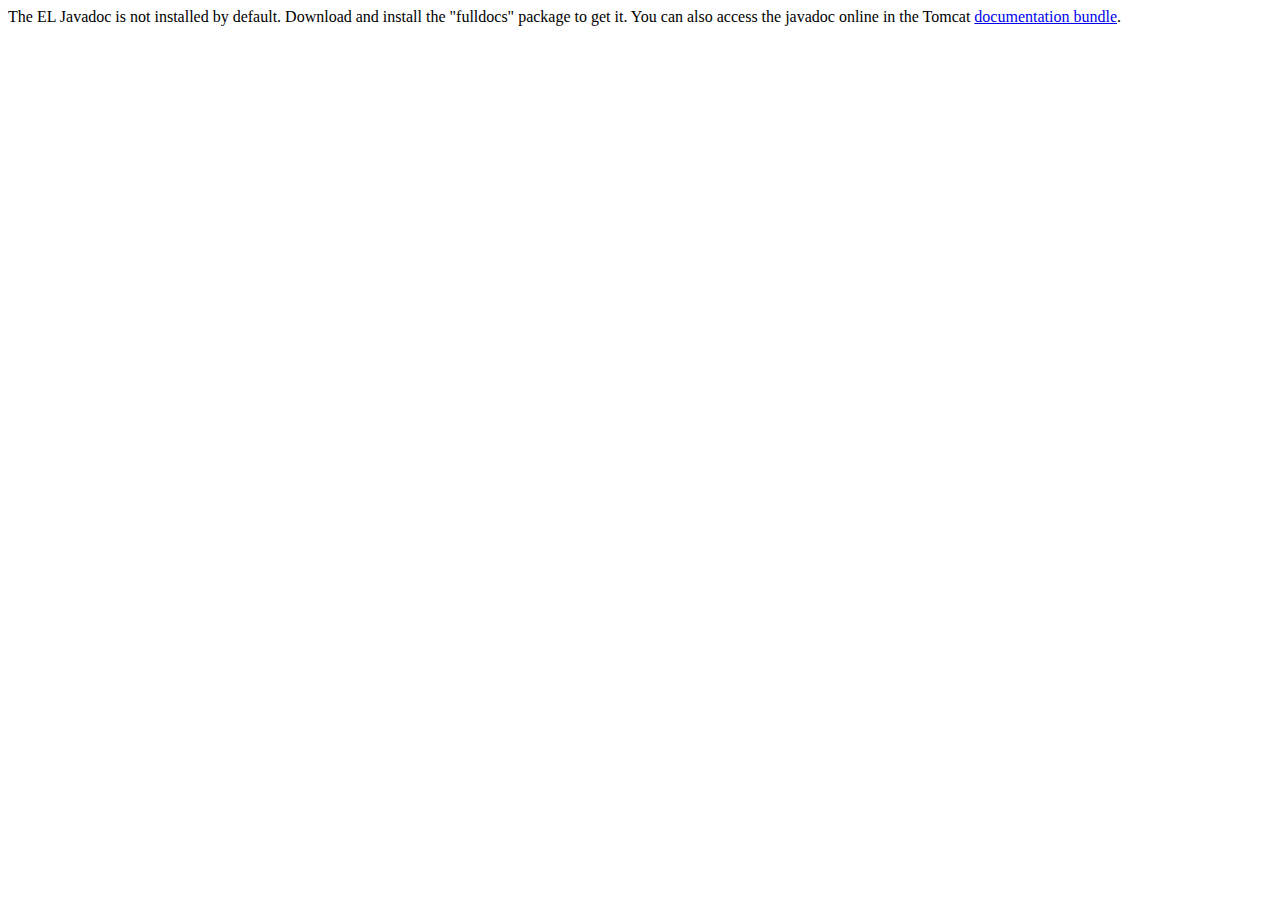
<file: Java Workplace/Template Project/apache-tomcat-9.0.55/webapps/docs/elapi/index.html>
<!--
  Licensed to the Apache Software Foundation (ASF) under one or more
  contributor license agreements.  See the NOTICE file distributed with
  this work for additional information regarding copyright ownership.
  The ASF licenses this file to You under the Apache License, Version 2.0
  (the "License"); you may not use this file except in compliance with
  the License.  You may obtain a copy of the License at

      http://www.apache.org/licenses/LICENSE-2.0

  Unless required by applicable law or agreed to in writing, software
  distributed under the License is distributed on an "AS IS" BASIS,
  WITHOUT WARRANTIES OR CONDITIONS OF ANY KIND, either express or implied.
  See the License for the specific language governing permissions and
  limitations under the License.
-->
<!DOCTYPE html>
<html>
    <head>
    <meta charset="UTF-8" />
    <title>API docs</title>
</head>

<body>

The EL Javadoc is not installed by default. Download and install
the "fulldocs" package to get it.

You can also access the javadoc online in the Tomcat
<a href="https://tomcat.apache.org/tomcat-9.0-doc/">
documentation bundle</a>.

</body>
</html>
</file>
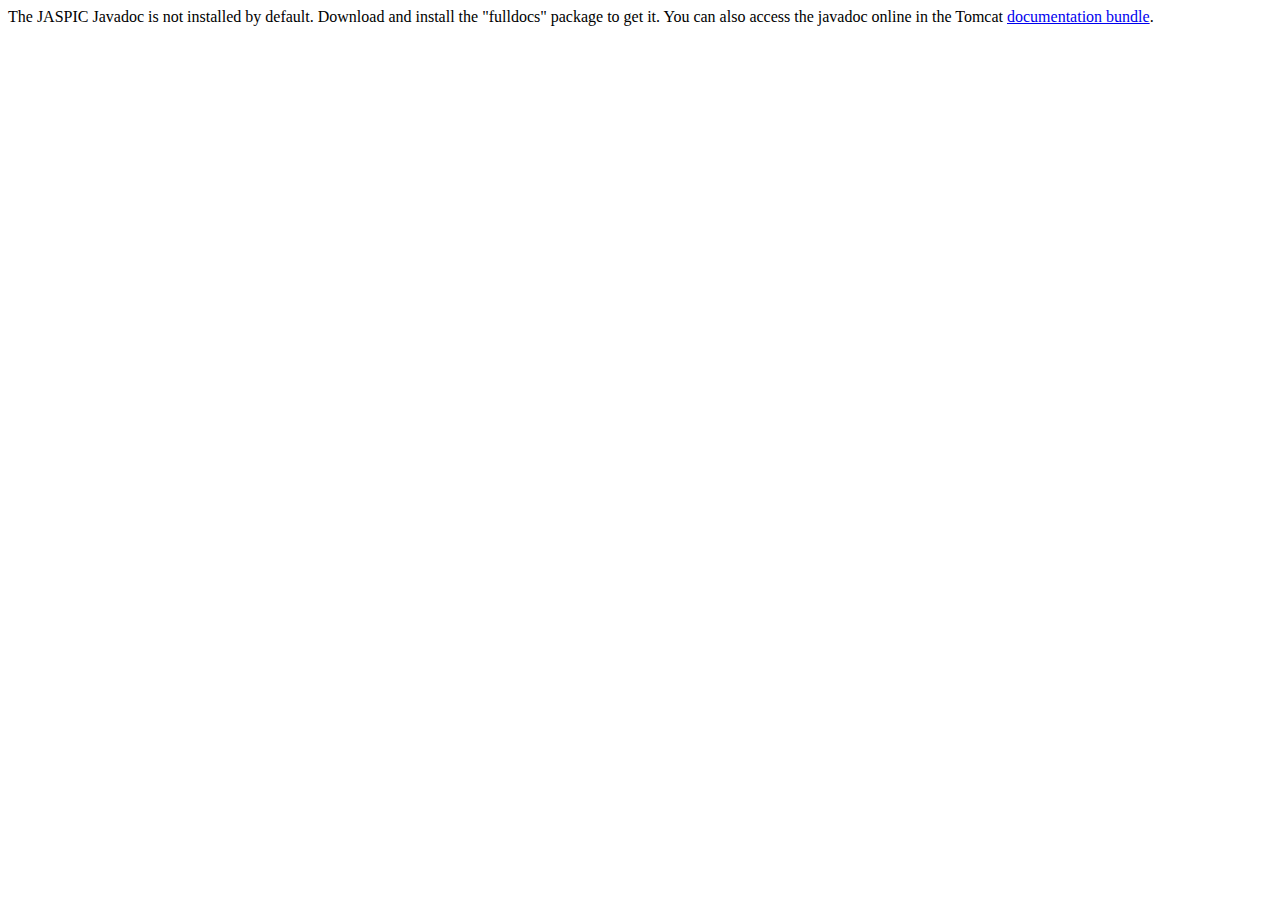
<file: Java Workplace/Template Project/apache-tomcat-9.0.55/webapps/docs/jaspicapi/index.html>
<!--
  Licensed to the Apache Software Foundation (ASF) under one or more
  contributor license agreements.  See the NOTICE file distributed with
  this work for additional information regarding copyright ownership.
  The ASF licenses this file to You under the Apache License, Version 2.0
  (the "License"); you may not use this file except in compliance with
  the License.  You may obtain a copy of the License at

      http://www.apache.org/licenses/LICENSE-2.0

  Unless required by applicable law or agreed to in writing, software
  distributed under the License is distributed on an "AS IS" BASIS,
  WITHOUT WARRANTIES OR CONDITIONS OF ANY KIND, either express or implied.
  See the License for the specific language governing permissions and
  limitations under the License.
-->
<!DOCTYPE html>
<html>
<head>
    <meta charset="UTF-8" />
    <title>API docs</title>
</head>

<body>

The JASPIC Javadoc is not installed by default. Download and install
the "fulldocs" package to get it.

You can also access the javadoc online in the Tomcat
<a href="https://tomcat.apache.org/tomcat-9.0-doc/">
    documentation bundle</a>.

</body>
</html>
</file>
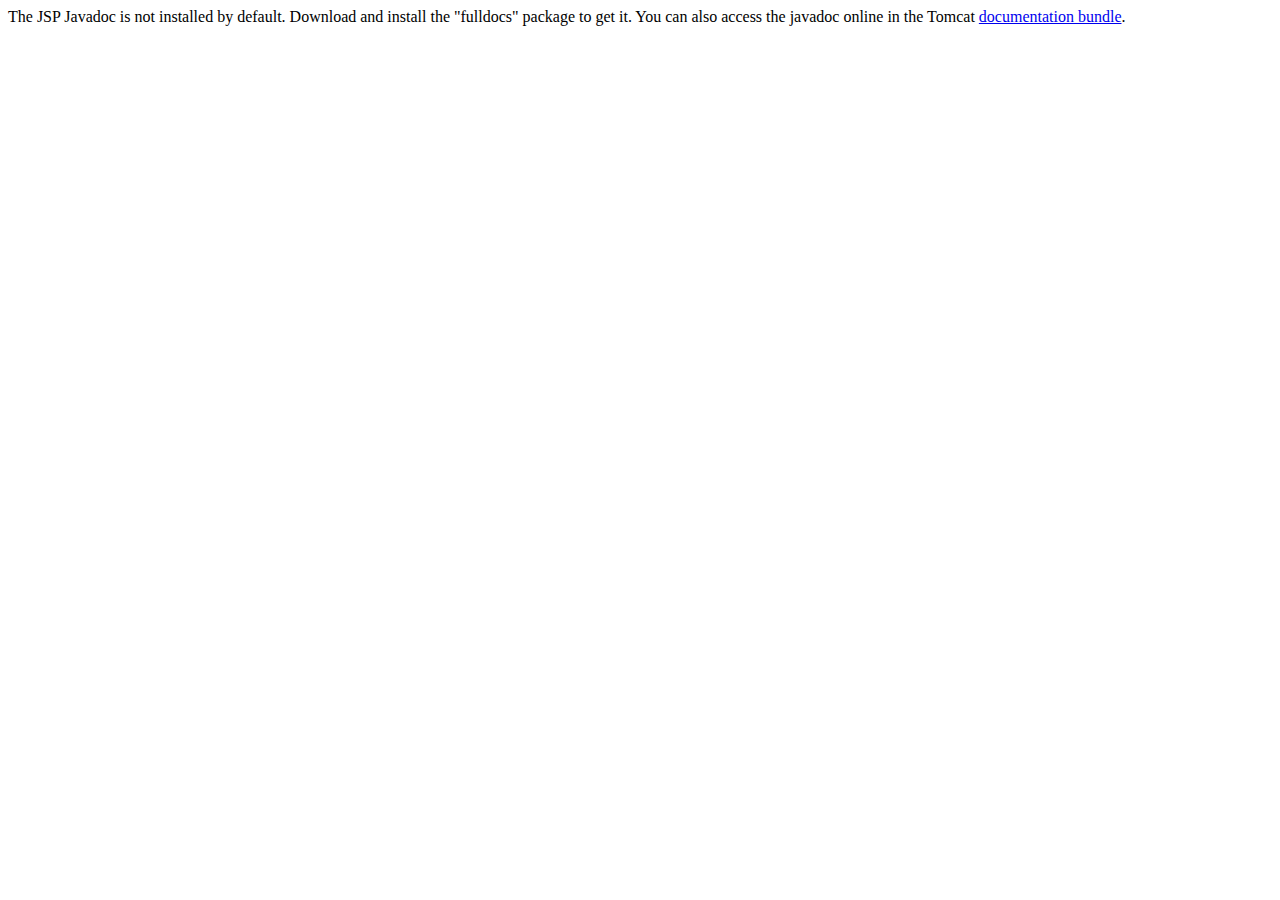
<file: Java Workplace/Template Project/apache-tomcat-9.0.55/webapps/docs/jspapi/index.html>
<!--
  Licensed to the Apache Software Foundation (ASF) under one or more
  contributor license agreements.  See the NOTICE file distributed with
  this work for additional information regarding copyright ownership.
  The ASF licenses this file to You under the Apache License, Version 2.0
  (the "License"); you may not use this file except in compliance with
  the License.  You may obtain a copy of the License at

      http://www.apache.org/licenses/LICENSE-2.0

  Unless required by applicable law or agreed to in writing, software
  distributed under the License is distributed on an "AS IS" BASIS,
  WITHOUT WARRANTIES OR CONDITIONS OF ANY KIND, either express or implied.
  See the License for the specific language governing permissions and
  limitations under the License.
-->
<!DOCTYPE html>
<html>
    <head>
    <meta charset="UTF-8" />
    <title>API docs</title>
</head>

<body>

The JSP Javadoc is not installed by default. Download and install
the "fulldocs" package to get it.

You can also access the javadoc online in the Tomcat
<a href="https://tomcat.apache.org/tomcat-9.0-doc/">
documentation bundle</a>.

</body>
</html>
</file>
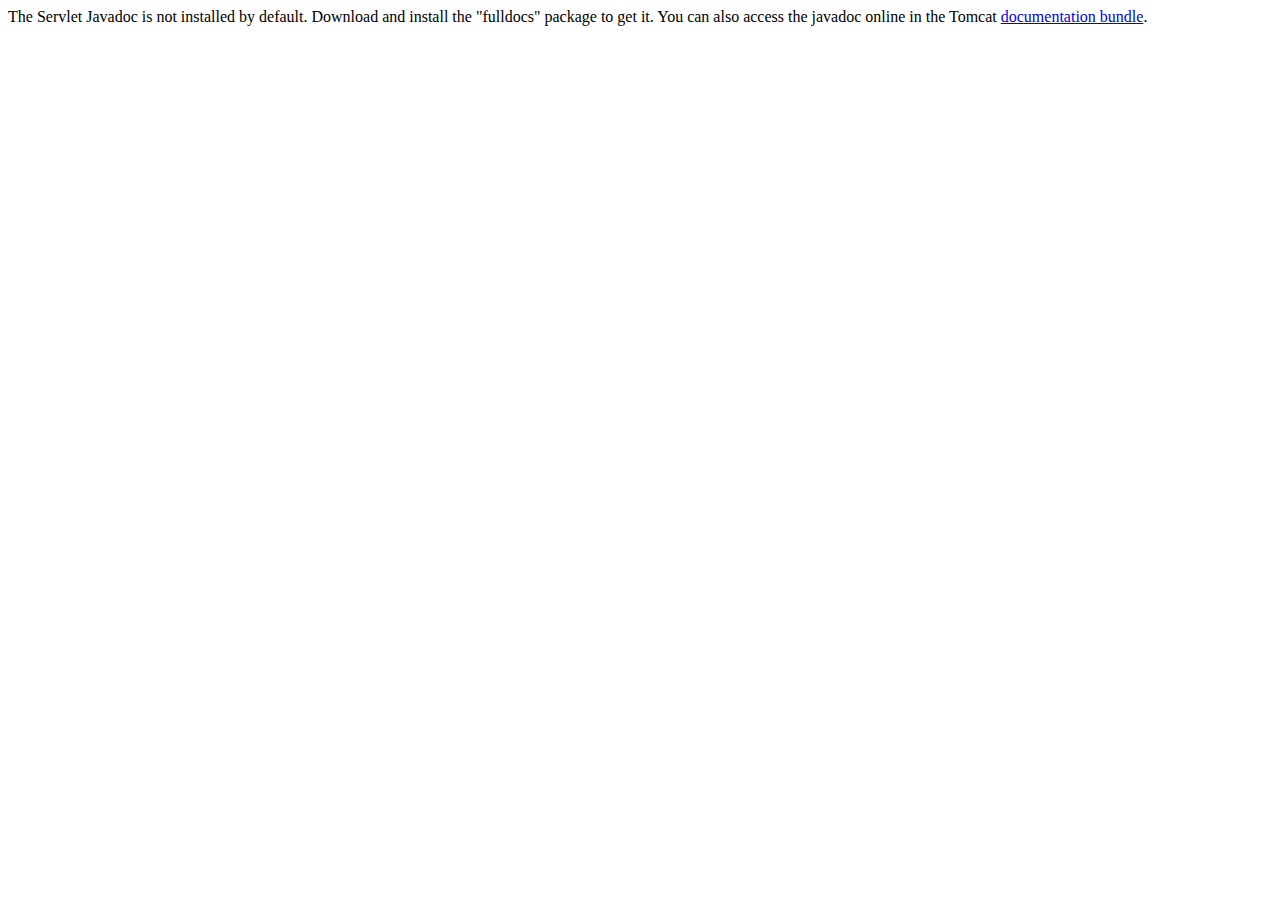
<file: Java Workplace/Template Project/apache-tomcat-9.0.55/webapps/docs/servletapi/index.html>
<!--
  Licensed to the Apache Software Foundation (ASF) under one or more
  contributor license agreements.  See the NOTICE file distributed with
  this work for additional information regarding copyright ownership.
  The ASF licenses this file to You under the Apache License, Version 2.0
  (the "License"); you may not use this file except in compliance with
  the License.  You may obtain a copy of the License at

      http://www.apache.org/licenses/LICENSE-2.0

  Unless required by applicable law or agreed to in writing, software
  distributed under the License is distributed on an "AS IS" BASIS,
  WITHOUT WARRANTIES OR CONDITIONS OF ANY KIND, either express or implied.
  See the License for the specific language governing permissions and
  limitations under the License.
-->
<!DOCTYPE html>
<html>
    <head>
    <meta charset="UTF-8" />
    <title>API docs</title>
</head>

<body>

The Servlet Javadoc is not installed by default. Download and install
the "fulldocs" package to get it.

You can also access the javadoc online in the Tomcat
<a href="https://tomcat.apache.org/tomcat-9.0-doc/">
documentation bundle</a>.

</body>
</html>
</file>
<file: Java Workplace/Template Project/apache-tomcat-9.0.55/webapps/docs/images/docs-stylesheet.css>
@charset "utf-8";
/*
  Licensed to the Apache Software Foundation (ASF) under one or more
  contributor license agreements.  See the NOTICE file distributed with
  this work for additional information regarding copyright ownership.
  The ASF licenses this file to You under the Apache License, Version 2.0
  (the "License"); you may not use this file except in compliance with
  the License.  You may obtain a copy of the License at

      http://www.apache.org/licenses/LICENSE-2.0

  Unless required by applicable law or agreed to in writing, software
  distributed under the License is distributed on an "AS IS" BASIS,
  WITHOUT WARRANTIES OR CONDITIONS OF ANY KIND, either express or implied.
  See the License for the specific language governing permissions and
  limitations under the License.
*/

/* Fonts */
@import url("fonts/fonts.css");

/* General style */

h1, h2, h3, h4, h5, h6, th {
  font-weight: 600;
}

body {
  margin: 0;
}

body, input {
  font-family: 'Open Sans', sans-serif;
  font-size: 10.5pt;
}

code, pre {
  font-family: Consolas, monospace;
}

img {
  border: 0;
}

table {
  border-collapse: collapse;
  text-align: left;
}
table *:not(table) {
  /* Prevent border-collapsing for table child elements like <div> */
  border-collapse: separate;
}

th {
  text-align: left;
}

main {
  /* Remove this once all IEs support <main> element */
  display: block;
}


/* Layout */

#wrapper {
  min-width: 400px;
}

#header {
  border-bottom: 1px solid #bbb;
}

@media not print {
    #header {
        box-shadow: 0 0 7px #aaa;
    }
}

#header > div {
  padding-left: 15px;
  padding-right: 15px;

  /* Work-around for old browsers: */
  background-color: #F8F3E4;
  background: linear-gradient(to bottom, #ffffff -10%, #F8F3E4 100%);
  position: relative;
}

#header .logo {
  float: left;
  padding-top: 10px;
  min-width: 190px;
}

#header .logo  img{
  /* To avoid that the Font Descender being added to the parent div's height */
  vertical-align: middle;
}

#header .asfLogo {
  float: right;
  position: relative;
  top: 8px;
}

#header h1 {
  margin-top: 0.6em;
  margin-bottom: 0;
}

#header .versionInfo {
  font-size: 13pt;
  margin-bottom: 1em;
}

#middle {
  display: table;
  table-layout: fixed;
  margin: 0;
  width: 100%;
}
#middle > div { display: table-row; }
#middle > div > div { display: table-cell; vertical-align: top; }



#mainLeft {
  width: 190px;
}

#mainLeft > div {
  margin-top: -1px; /* to overwrite border of element above */
  padding-left: 16px;
  padding-right: 14px;
  padding-top: 6px;
  padding-bottom: 15px;
  background-color: #F8F3E4;
  border-right: 1px solid #bbb;
  border-bottom: 1px solid #bbb;
  font-size: 10pt;
  border-bottom-right-radius: 20px;
  box-shadow: 0 0 5px #aaa;
}

#mainLeft h2 {
  margin-bottom: 0.2em;
  font-size: 1.2em;
}

#mainLeft ul {
  padding: 0;
  margin: 0;
  list-style-type: none;
}

#mainLeft ul a {
  text-indent: -0.6em;
  padding-left: 1.4em;
  display: block;
  text-decoration: none;
  color: #444;
}
#mainLeft ul a:hover {
  color: #000;
  background-color: #D1c9b9;
}

#mainRight {
  padding-left: 14px;
  padding-right: 20px;

}

#footer {
  margin-top: 30px;
  padding-top: 20px;
  padding-bottom: 20px;
  padding-left: 20px;
  padding-right: 20px;
  border-top: 1px solid #ccc;
  color: #444;
  text-align: center;
  /* font-style: italic; */
  font-size: 9pt;
}


/* Content */

#content div.text {
  padding-left: 1em;
  padding-left: 1em;
}

#content h3, #content h4, #content h5, #content h6 {
  padding-left: 5px;
  padding-right: 5px;
  background-color: #eaeaea;
}

@media not print {
    #content h3, #content h4, #content h5, #content h6 {
        border: 1px solid #ccc;
        border-radius: 4px;
    }
}

#content h4, #content h5, #content h6 {
  background-color: #f6f6f6;
}

code {
  background-color: rgb(224,255,255);
}

div.codeBox pre code, code.attributeName, code.propertyName, code.noHighlight, .noHighlight code {
  background-color: transparent;
}
div.codeBox {
  overflow: auto;
  margin: 1em 0;
}
div.codeBox pre {
  margin: 0;
  padding: 4px;
  border: 1px solid #999;
  border-radius: 5px;
  background-color: #eff8ff;
  display: table; /* To prevent <pre>s from taking the complete available width. */
  /*
  When it is officially supported, use the following CSS instead of display: table
  to prevent big <pre>s from exceeding the browser window:
  max-width: available;
  width: min-content;
  */
}

div.codeBox pre.wrap {
  white-space: pre-wrap;
}


table.defaultTable tr, table.detail-table tr {
    border: 1px solid #CCC;
}

table.defaultTable tr:nth-child(even), table.detail-table tr:nth-child(even) {
    background-color: #FAFBFF;
}

table.defaultTable tr:nth-child(odd), table.detail-table tr:nth-child(odd) {
    background-color: #EEEFFF;
}

table.defaultTable th, table.detail-table th {
  background-color: #88b;
  color: #fff;
}

table.defaultTable th, table.defaultTable td, table.detail-table th, table.detail-table td {
  padding: 5px 8px;
}


p.notice {
  border: 1px solid rgb(255, 0, 0);
  background-color: rgb(238, 238, 238);
  color: rgb(0, 51, 102);
  padding: 0.5em;
  margin: 1em 2em 1em 1em;
}


/* Changelog-Styles */

ul.changelog {
  padding-left: 1em;
  list-style-type: none;
}

ul.changelog  li{
  padding-top: 5px;
  padding-bottom: 5px;
}

ul.changelog img {
  vertical-align: middle
}


/* Printer-only Styles */
@media print {
    .noPrint { display: none; }
    #middle > div > div#mainLeft { display: none; }
    a { color: inherit; text-decoration: none; }
}

/* Fix for Comments section which contains a <h4> */
#comments_thread h1, #comments_thread h2, #comments_thread h3, #comments_thread h4, #comments_thread h5, #comments_thread h6 {
    border: none;
    background-color: transparent;
}
</file>
